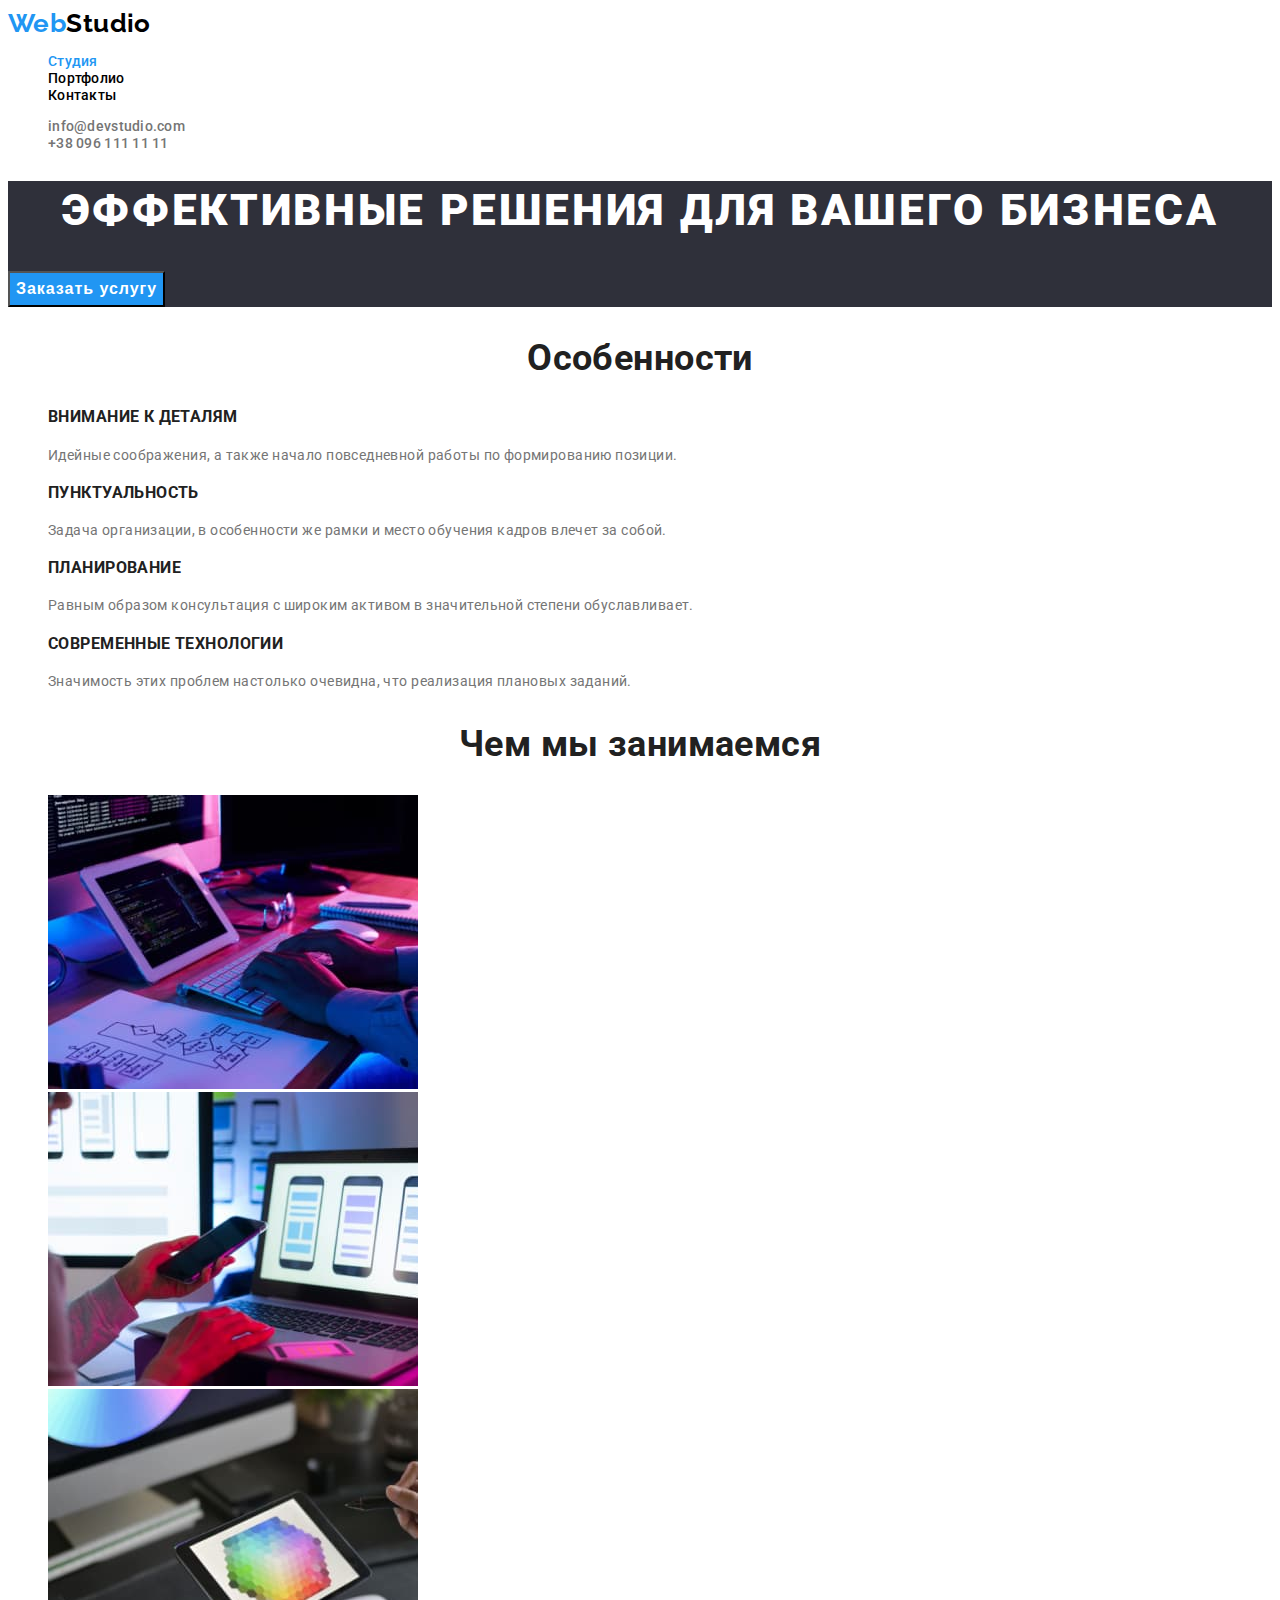
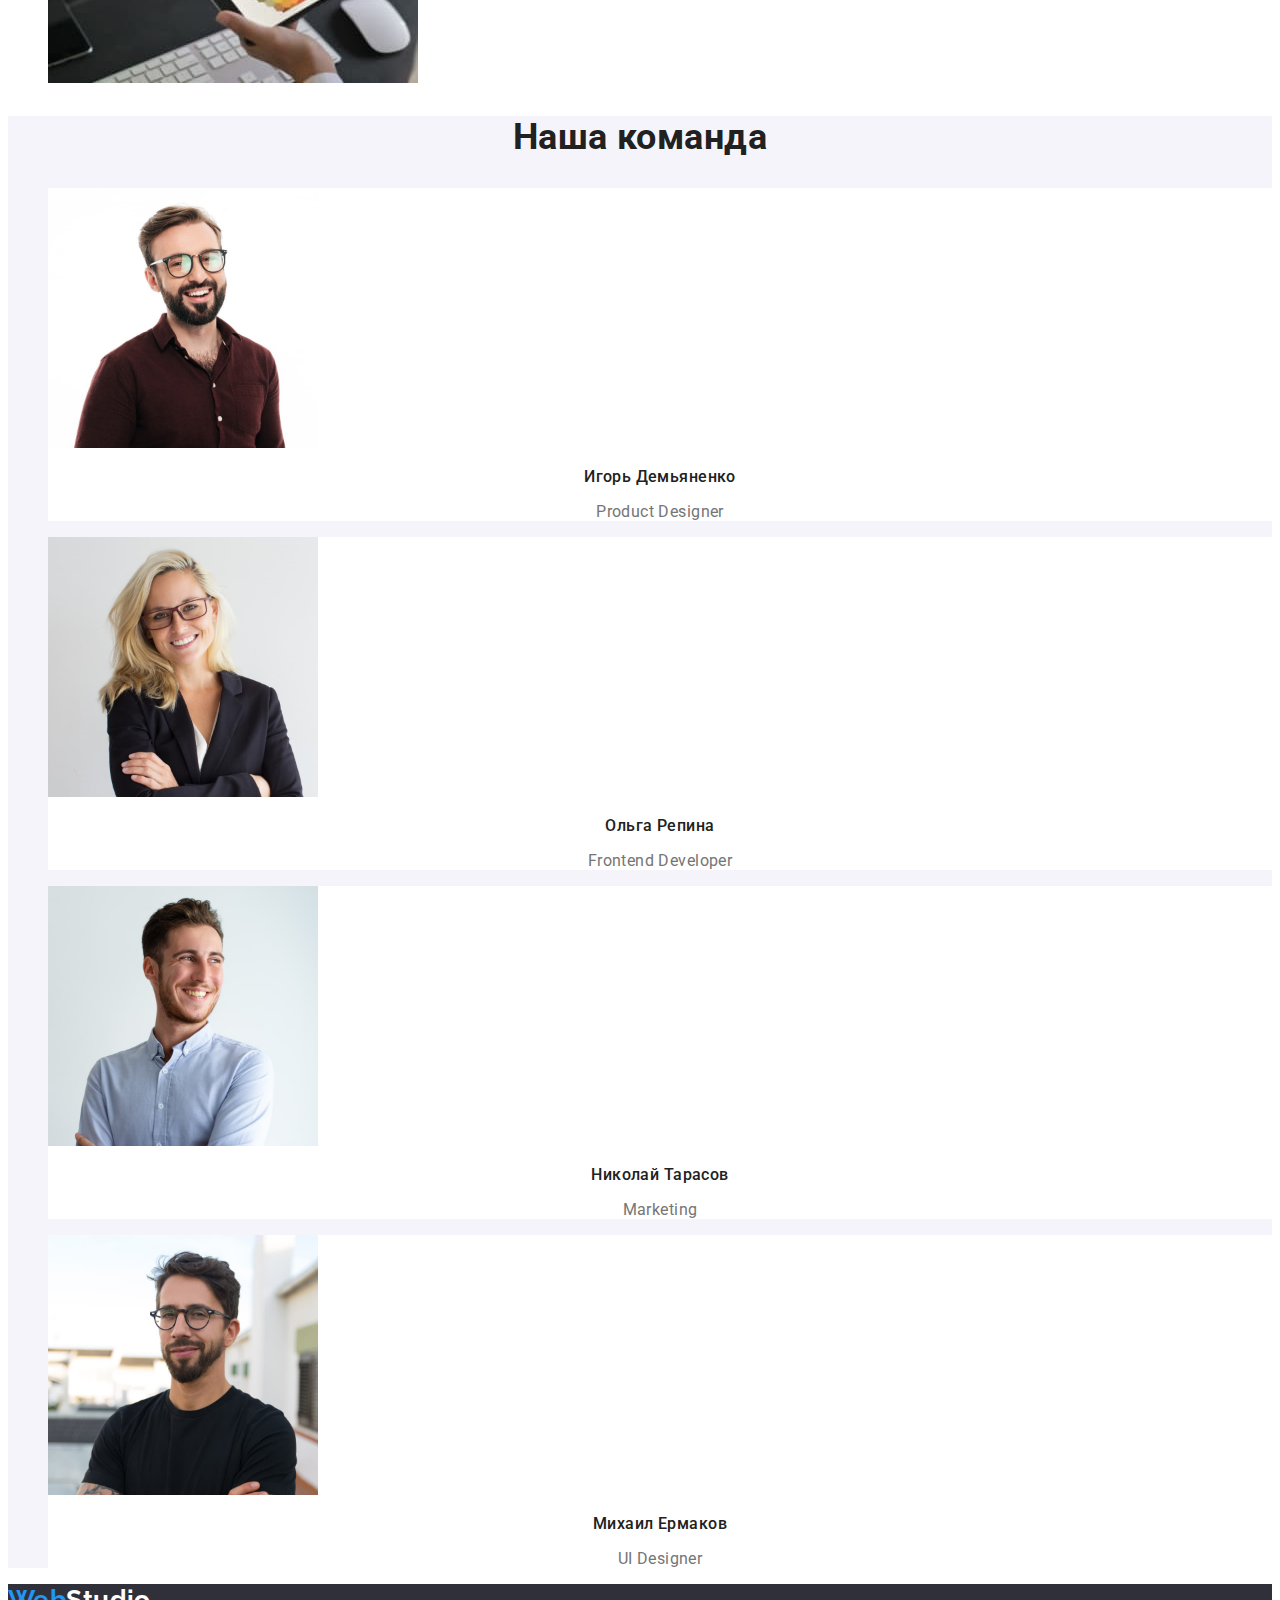
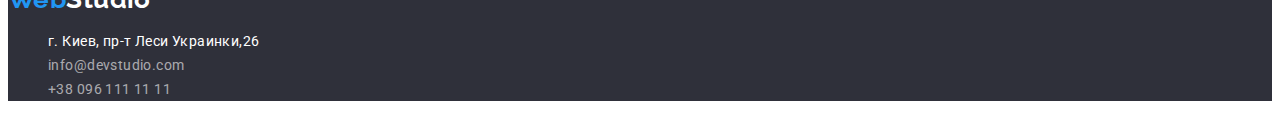
<file: index.html>
<!DOCTYPE html>
<html lang="ru">
  <head>
    <meta charset="UTF-8" />
    <meta http-equiv="X-UA-Compatible" content="IE=edge" />
    <meta name="viewport" content="width=device-width, initial-scale=1.0" />
    <title>WebStudio</title>
    <link rel="preconnect" href="https://fonts.googleapis.com" />
    <link rel="preconnect" href="https://fonts.gstatic.com" crossorigin />
    <link
      href="https://fonts.googleapis.com/css2?family=Raleway:wght@700&family=Roboto:wght@400;500;700;900&display=swap"
      rel="stylesheet"
    />
    <link rel="stylesheet" href="./css/styles.css" />
  </head>

  <body>
    <!-- Шапка сайта-->
    <header class="page-header">
      <!-- Навигация -->
      <nav class="nav">
        <a class="logo link" href="./index.html" lang="en"
          ><span class="logo-accent">Web</span>Studio</a
        >

        <ul class="nav-list list">
          <li class="nav-list-item">
            <a class="nav-list-link link current" href="./index.html">Студия</a>
          </li>
          <li class="nav-list-item">
            <a class="nav-list-link link" href="./portfolio.html">Портфолио</a>
          </li>
          <li class="nav-list-item">
            <a class="nav-list-link link" href="">Контакты</a>
          </li>
        </ul>
      </nav>

      <!-- Контакты -->
      <ul class="nav-contacts list">
        <li class="nav-contacts-item">
          <a class="nav-contacts-link link" href="mailto:info@devstudio.com"
            >info@devstudio.com</a
          >
        </li>
        <li class="nav-contacts-item">
          <a class="nav-contacts-link link" href="tel:+380961111111"
            >+38 096 111 11 11</a
          >
        </li>
      </ul>
    </header>

    <main>
      <!-- Герой -->
      <section class="hero">
        <h1 class="hero-title">Эффективные решения для вашего бизнеса</h1>
        <button class="button main" type="button">Заказать услугу</button>
      </section>

      <!-- Преимущества -->
      <section class="section">
        <h2 class="section-title">Особенности</h2>

        <ul class="section-items list">
          <li class="section-item">
            <h3 class="section-item-title">Внимание к деталям</h3>
            <p class="section-item-text">
              Идейные соображения, а также начало повседневной работы по
              формированию позиции.
            </p>
          </li>
          <li class="section-item">
            <h3 class="section-item-title">Пунктуальность</h3>
            <p class="section-item-text">
              Задача организации, в особенности же рамки и место обучения кадров
              влечет за собой.
            </p>
          </li>
          <li class="section-item">
            <h3 class="section-item-title">Планирование</h3>
            <p class="section-item-text">
              Равным образом консультация с широким активом в значительной
              степени обуславливает.
            </p>
          </li>
          <li class="section-item">
            <h3 class="section-item-title">Современные технологии</h3>
            <p class="section-item-text">
              Значимость этих проблем настолько очевидна, что реализация
              плановых заданий.
            </p>
          </li>
        </ul>
      </section>

      <!-- Портфолио -->
      <section class="section">
        <h2 class="section-title">Чем мы занимаемся</h2>

        <ul class="section-items list">
          <li class="section-item">
            <img
              src="./images/portfolio-1-web-site.jpg"
              alt="Программист работает над написанием кода"
              width="370"
              height="294"
            />
          </li>
          <li class="section-item">
            <img
              src="./images/portfolio-2-mobile-app.jpg"
              alt="Разработка мобильного приложения на ноутбуке"
              width="370"
              height="294"
            />
          </li>
          <li class="section-item">
            <img
              src="./images/portfolio-3-design.jpg"
              alt="Дизайнер, использующий планшет для работы с цветовой палитрой"
              width="370"
              height="294"
            />
          </li>
        </ul>
      </section>

      <!-- Участники команды -->
      <section class="section team">
        <h2 class="section-title">Наша команда</h2>

        <ul class="team-cards list">
          <li class="team-card">
            <img
              src="./images/team-1-product-designer.jpg"
              alt="Игорь Демьяненко, продакт-дизайнер"
              width="270"
              height="260"
            />
            <h3 class="team-card-title">Игорь Демьяненко</h3>
            <p class="team-card-text" lang="en">Product Designer</p>
          </li>
          <li class="team-card">
            <img
              src="./images/team-2-frontend-developer.jpg"
              alt="Ольга Репина, фронтенд разработчик"
              width="270"
              height="260"
            />
            <h3 class="team-card-title">Ольга Репина</h3>
            <p class="team-card-text" lang="en">Frontend Developer</p>
          </li>
          <li class="team-card">
            <img
              src="./images/team-3-marketing.jpg"
              alt="Николай Тарасов, маркетолог"
              width="270"
              height="260"
            />
            <h3 class="team-card-title">Николай Тарасов</h3>
            <p class="team-card-text" lang="en">Marketing</p>
          </li>
          <li class="team-card">
            <img
              src="./images/team-4-ui-designer.jpg"
              alt="Михаил Ермаков, дизайнер интерфейса"
              width="270"
              height="260"
            />
            <h3 class="team-card-title">Михаил Ермаков</h3>
            <p class="team-card-text" lang="en">UI Designer</p>
          </li>
        </ul>
      </section>
    </main>

    <footer class="footer">
      <a class="logo link" href="./index.html" lang="en">
        <span class="logo-accent">Web</span>Studio
      </a>
      <address class="contacts">
        <ul class="contacts-list list">
          <li class="contacts-item">
            <a
              class="contacts-link link"
              href="https://goo.gl/maps/6j3VHneAAfYVpwDq5"
              target="_blank"
              rel="noopener noreferrer nofollow"
            >
              г. Киев, пр-т Леси Украинки,26
            </a>
          </li>
          <li class="contacts-item">
            <a
              class="contacts-link link transparent"
              href="mailto:info@devstudio.com"
              >info@devstudio.com
            </a>
          </li>
          <li class="contacts-item">
            <a class="contacts-link link transparent" href="tel:+380961111111"
              >+38 096 111 11 11</a
            >
          </li>
        </ul>
      </address>
    </footer>
  </body>
</html>
</file>
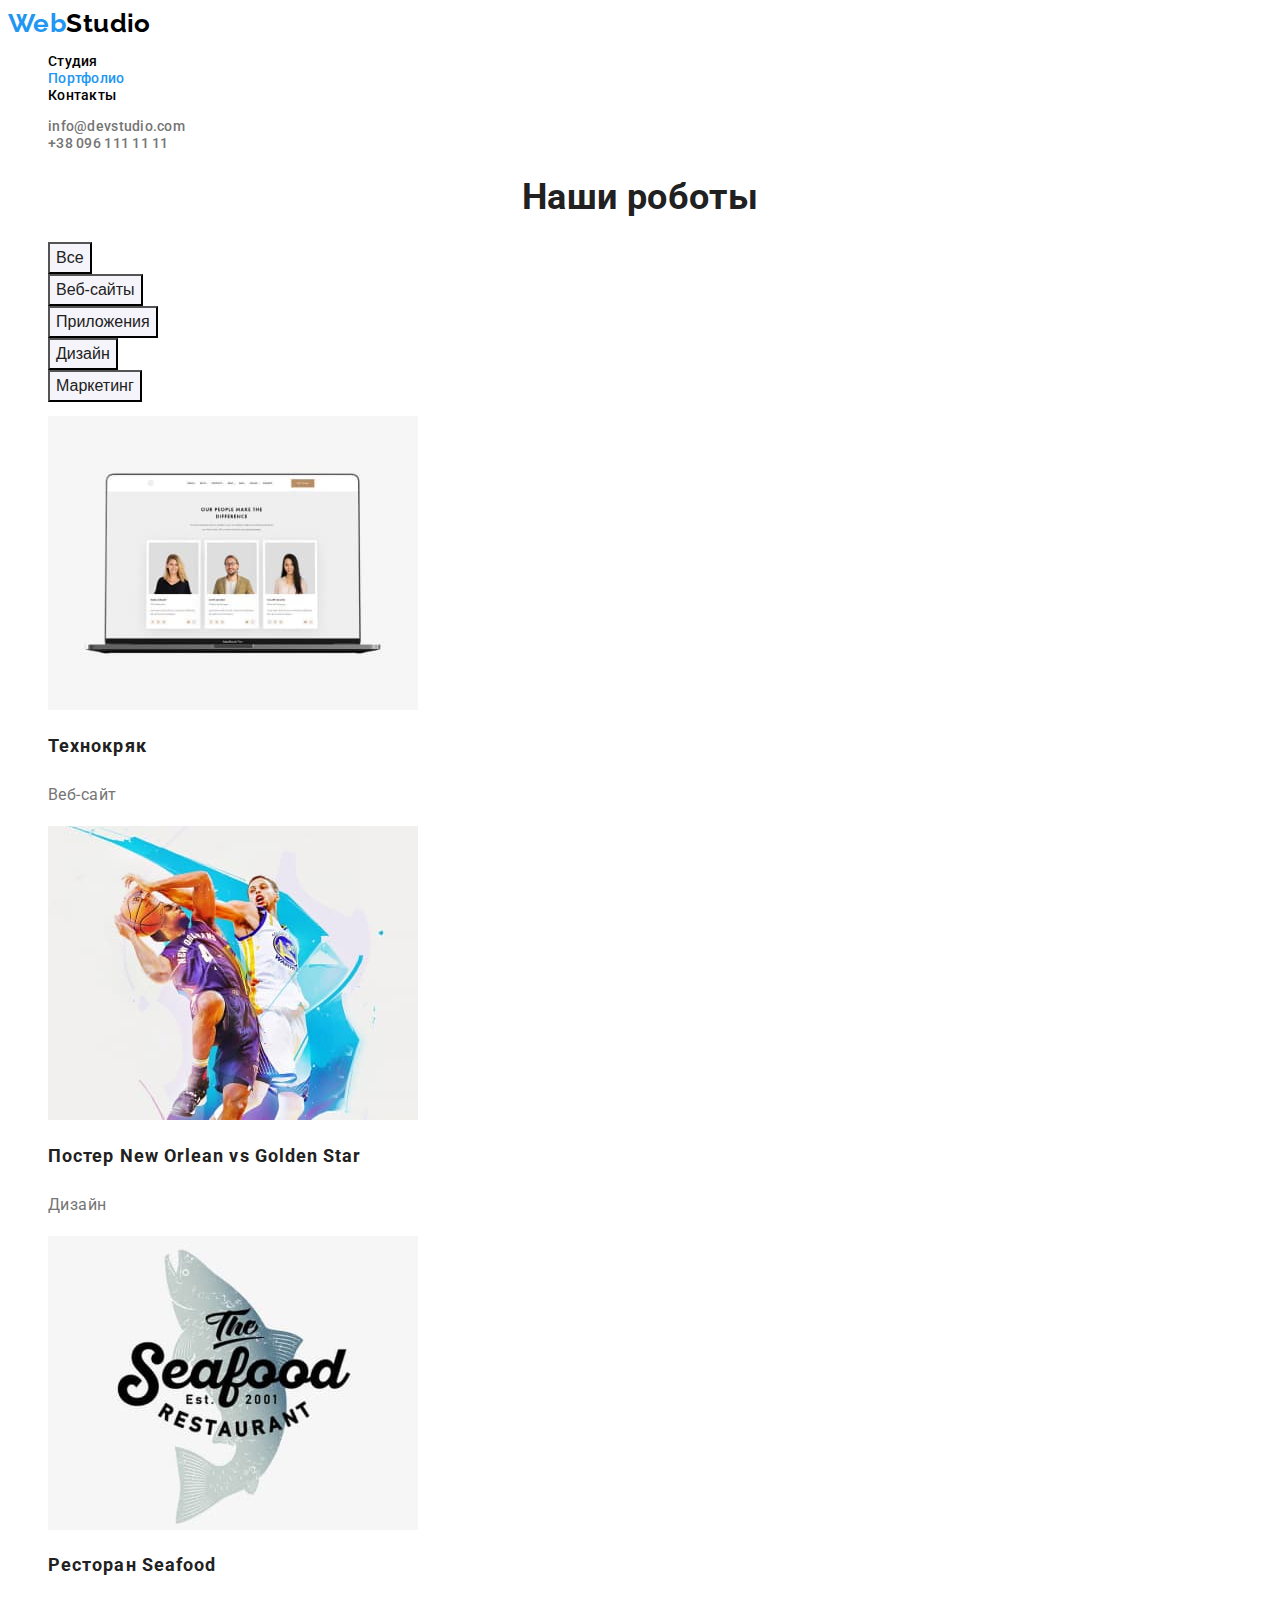
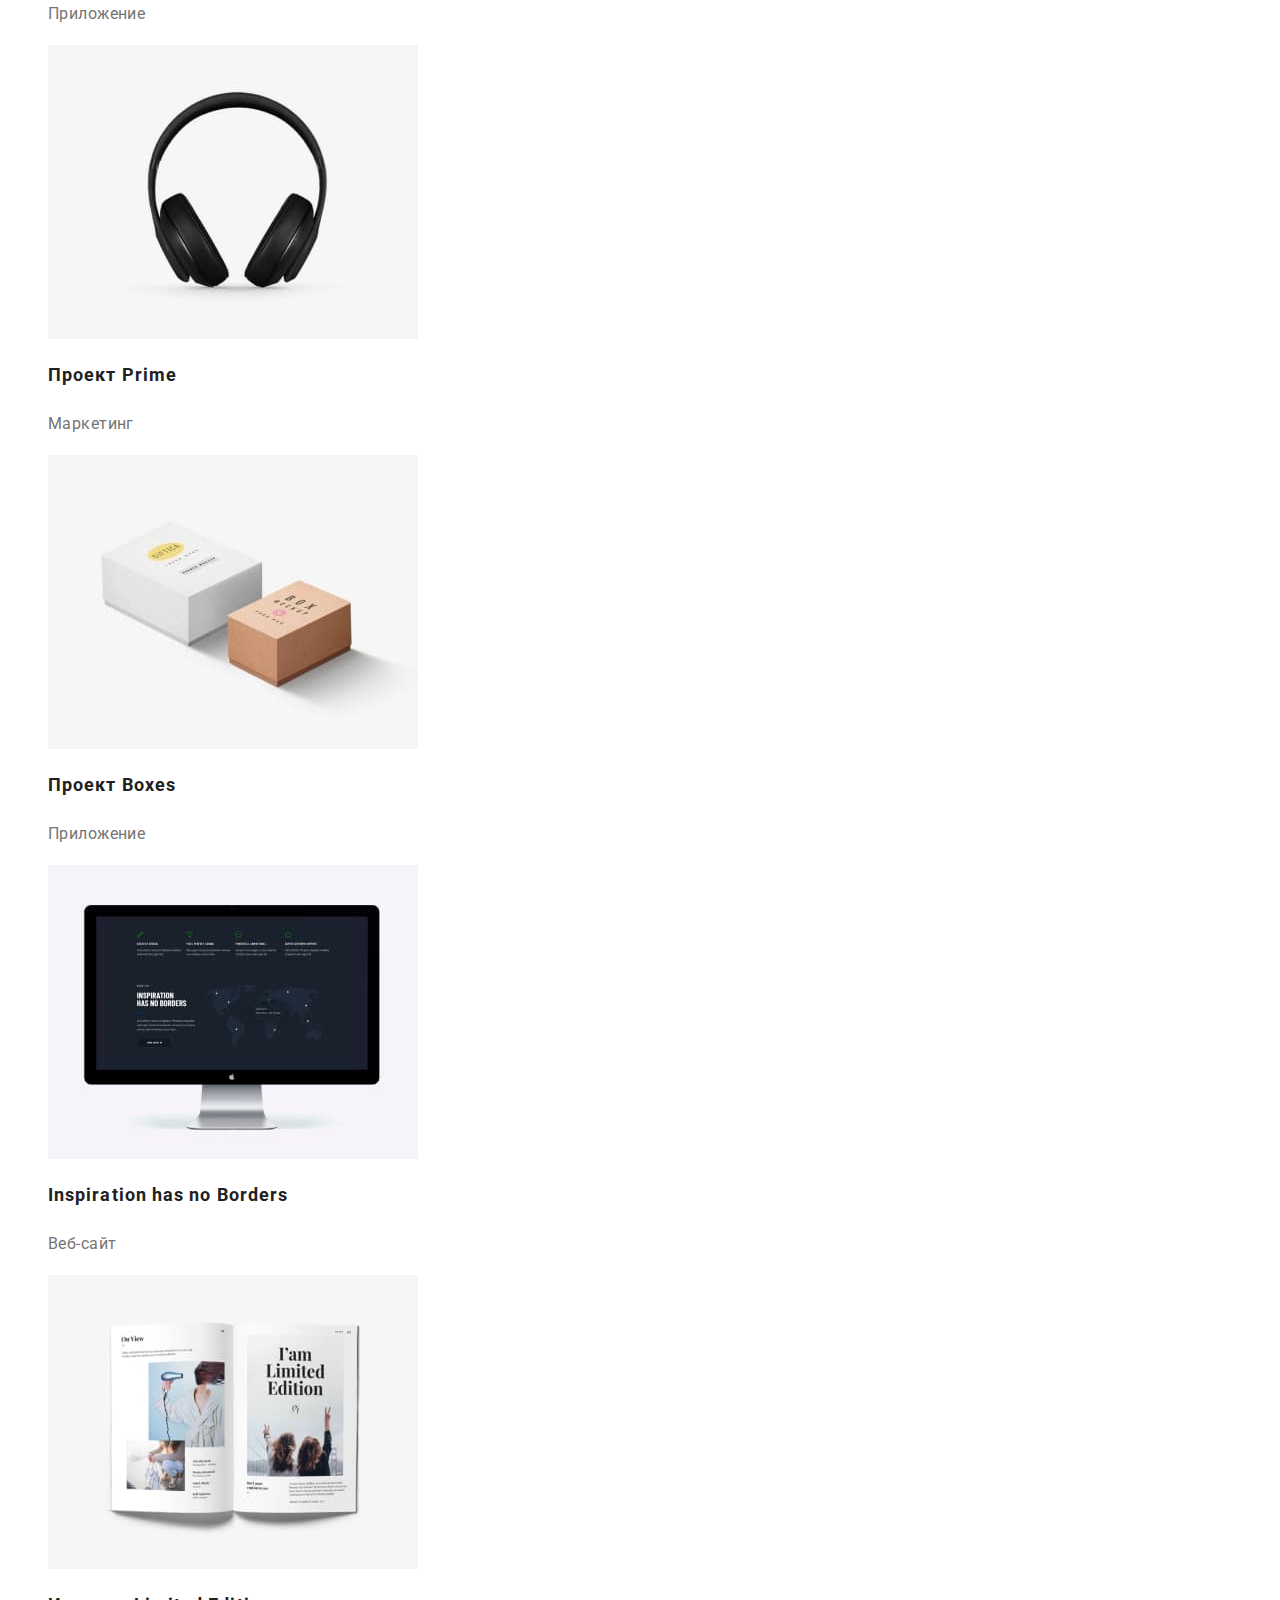
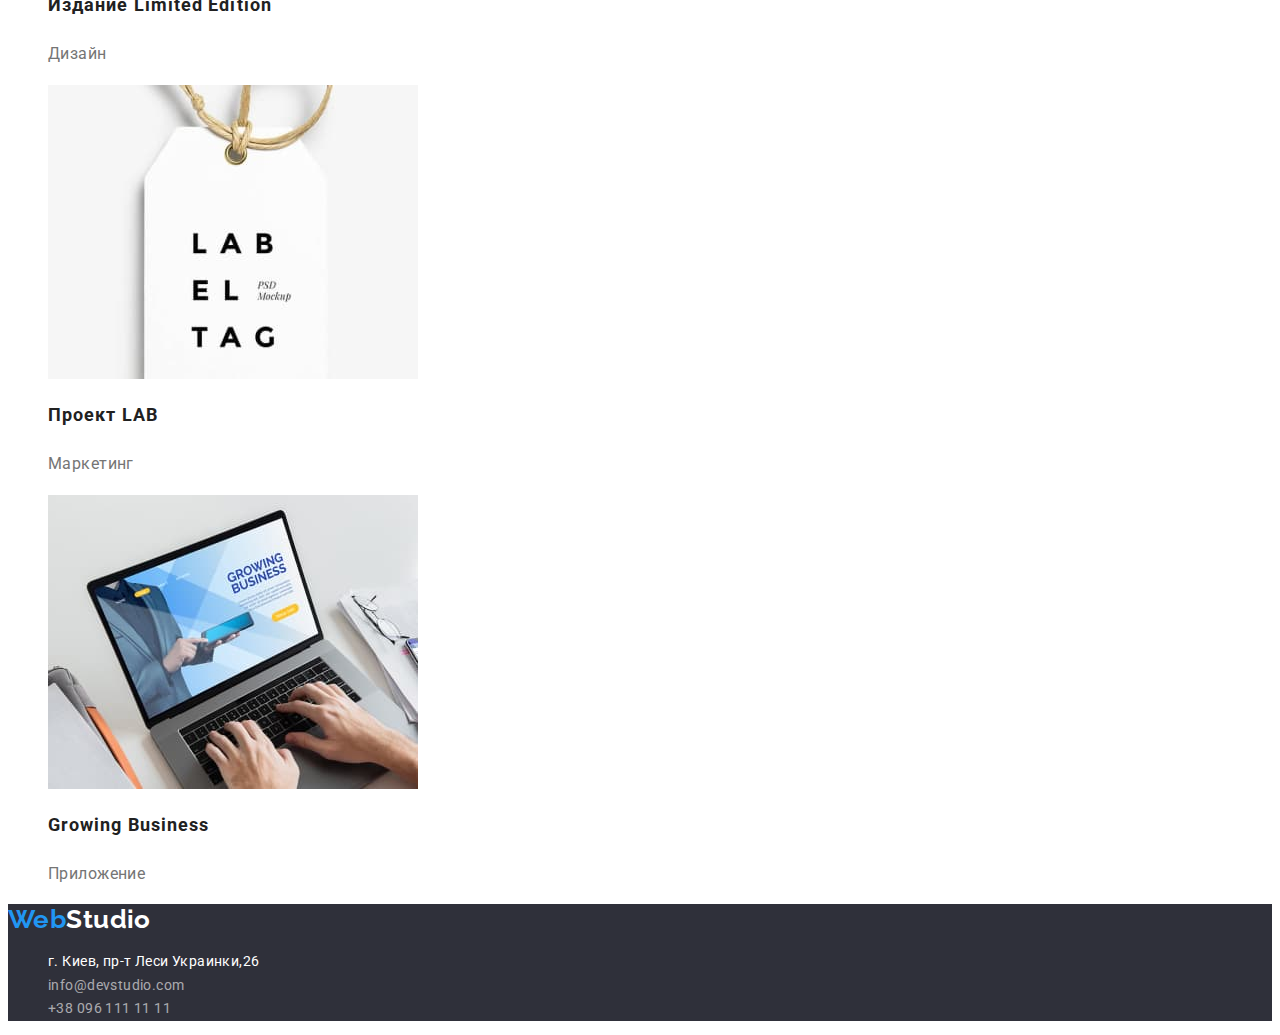
<file: portfolio.html>
<!DOCTYPE html>
<html lang="ru">
  <head>
    <meta charset="UTF-8" />
    <meta http-equiv="X-UA-Compatible" content="IE=edge" />
    <meta name="viewport" content="width=device-width, initial-scale=1.0" />
    <title>Portfolio</title>
    <link rel="preconnect" href="https://fonts.googleapis.com" />
    <link rel="preconnect" href="https://fonts.gstatic.com" crossorigin />
    <link
      href="https://fonts.googleapis.com/css2?family=Raleway:wght@700&family=Roboto:wght@400;500;700;900&display=swap"
      rel="stylesheet"
    />
    <link rel="stylesheet" href="./css/styles.css" />
  </head>

  <body>
    <!-- Шапка сайта-->
    <header class="page-header">
      <!-- Навигация -->
      <nav class="nav">
        <a class="logo link" href="./index.html" lang="en"
          ><span class="logo-accent">Web</span>Studio</a
        >

        <ul class="nav-list list">
          <li class="nav-list-item">
            <a class="nav-list-link link" href="./index.html">Студия</a>
          </li>
          <li class="nav-list-item">
            <a class="nav-list-link link current" href="./portfolio.html"
              >Портфолио</a
            >
          </li>
          <li class="nav-list-item">
            <a class="nav-list-link link" href="">Контакты</a>
          </li>
        </ul>
      </nav>

      <!-- Контакты -->
      <ul class="nav-contacts list">
        <li class="nav-contacts-item">
          <a class="nav-contacts-link link" href="mailto:info@devstudio.com"
            >info@devstudio.com</a
          >
        </li>
        <li class="nav-contacts-item">
          <a class="nav-contacts-link link" href="tel:+380961111111"
            >+38 096 111 11 11</a
          >
        </li>
      </ul>
    </header>

    <main>
      <section class="section">
        <h1 class="section-title">Наши роботы</h1>
        <ul class="filter list">
          <li class="filter-item">
            <button class="filter-button" type="button">Все</button>
          </li>
          <li>
            <button class="filter-button" type="button">Веб-сайты</button>
          </li>
          <li class="filter-item">
            <button class="filter-button" type="button">Приложения</button>
          </li>
          <li class="filter-item">
            <button class="filter-button" type="button">Дизайн</button>
          </li>
          <li class="filter-item">
            <button class="filter-button" type="button">Маркетинг</button>
          </li>
        </ul>

        <ul class="projects list">
          <li class="project-item">
            <a class="project-item-link" href="">
              <img
                src="./images/project-1-technokriak-website.jpg"
                alt="Страница веб-сайта с изображением команды компании"
                width="370"
                height="294"
              />
              <h2 class="project-item-title">Технокряк</h2>
              <p class="project-item-text">Веб-сайт</p>
            </a>
          </li>
          <li class="project-item">
            <a class="project-item-link" href="">
              <img
                src="./images/project-2-poster-design.jpg"
                alt="Один баскетболист блокирует бросок другого"
                width="370"
                height="294"
              />
              <h2 class="project-item-title">
                Постер New Orlean vs Golden Star
              </h2>
              <p class="project-item-text">Дизайн</p>
            </a>
          </li>
          <li class="project-item">
            <a class="project-item-link" href="">
              <img
                src="./images/project-3-seafood-restaurant-app.jpg"
                alt="Название ресторана и рыба на заднем фоне"
                width="370"
                height="294"
              />
              <h2 class="project-item-title">Ресторан Seafood</h2>
              <p class="project-item-text">Приложение</p>
            </a>
          </li>
          <li class="project-item">
            <a class="project-item-link" href="">
              <img
                src="./images/project-4-prime-project.jpg"
                alt="Черные наушники"
                width="370"
                height="294"
              />
              <h2 class="project-item-title">Проект Prime</h2>
              <p class="project-item-text">Маркетинг</p>
            </a>
          </li>
          <li class="project-item">
            <a class="project-item-link" href="">
              <img
                src="./images/project-5-boxes-project.jpg"
                alt="Две коробки с надписями"
                width="370"
                height="294"
              />
              <h2 class="project-item-title">Проект Boxes</h2>
              <p class="project-item-text">Приложение</p>
            </a>
          </li>
          <li class="project-item">
            <a class="project-item-link" href="">
              <img
                src="./images/project-6-inspiration-website.jpg"
                alt="Веб-сайт с изображением карты мира"
                width="370"
                height="294"
              />
              <h2 class="project-item-title">Inspiration has no Borders</h2>
              <p class="project-item-text">Веб-сайт</p>
            </a>
          </li>
          <li class="project-item">
            <a class="project-item-link" href="">
              <img
                src="./images/project-7-edition-design.jpg"
                alt="Разворот женского журнала"
                width="370"
                height="294"
              />
              <h2 class="project-item-title">Издание Limited Edition</h2>
              <p class="project-item-text">Дизайн</p>
            </a>
          </li>
          <li class="project-item">
            <a class="project-item-link" href="">
              <img
                src="./images/project-8-lab-project.jpg"
                alt="=Ярлык с надписью Label tag"
                width="370"
                height="294"
              />
              <h2 class="project-item-title">Проект LAB</h2>
              <p class="project-item-text">Маркетинг</p>
            </a>
          </li>
          <li class="project-item">
            <a class="project-item-link" href="">
              <img
                src="./images/project-9-business-app.jpg"
                alt="Изображение мужчины со смартфоном в руках на ноутбуке"
                width="370"
                height="294"
              />
              <h2 class="project-item-title">Growing Business</h2>
              <p class="project-item-text">Приложение</p>
            </a>
          </li>
        </ul>
      </section>
    </main>

    <footer class="footer">
      <a class="logo link" href="./index.html" lang="en">
        <span class="logo-accent">Web</span>Studio
      </a>
      <address class="contacts">
        <ul class="contacts-list list">
          <li class="contacts-item">
            <a
              class="contacts-link link"
              href="https://goo.gl/maps/6j3VHneAAfYVpwDq5"
              target="_blank"
              rel="noopener noreferrer nofollow"
            >
              г. Киев, пр-т Леси Украинки,26
            </a>
          </li>
          <li class="contacts-item">
            <a
              class="contacts-link link transparent"
              href="mailto:info@devstudio.com"
              >info@devstudio.com
            </a>
          </li>
          <li class="contacts-item">
            <a class="contacts-link link transparent" href="tel:+380961111111"
              >+38 096 111 11 11</a
            >
          </li>
        </ul>
      </address>
    </footer>
  </body>
</html>
</file>
<file: css/styles.css>
:root {
  --primary-text-color: #757575;
  --secondary-text-color: #212121;
  --accent-color: #2196f3;
  --logo-text-color: #000000;
  --contacts-text-color: rgba(255, 255, 255, 0.6);
  --primary-background-color: #ffffff;
  --secondary-background-color: #f5f4fa;
  --footer-background-color: #2f303a;
}

body {
  font-family: Roboto, sans-serif;
  font-size: 14px;
  letter-spacing: 0.03em;
  color: var(--primary-text-color);
  background-color: var(--primary-background-color);
}

.list {
  list-style: none;
}

/* Стили главной страницы */

/* Header */

.page-header {
  background-color: var(--primary-background-color);
}

/* Nav */

.logo {
  font-family: Raleway;
  font-weight: 700;
  font-size: 26px;
  line-height: 1.2;
}

.logo-accent {
  color: var(--accent-color);
}

.nav .link {
  text-decoration: none;
  color: var(--logo-text-color);
}

.nav-list-link {
  font-weight: 500;
  line-height: 1.14;
  letter-spacing: 0.02em;
  text-decoration: none;
  color: var(--secondary-text-color);
}

.nav-contacts-link {
  font-weight: 500;
  line-height: 1.14;
  letter-spacing: 0.02em;
  text-decoration: none;
  color: var(--primary-text-color);
}

.nav-list-link:hover,
.nav-list-link:focus,
.nav-list-link.current,
.nav-contacts-link:hover,
.nav-contacts-link:focus {
  color: var(--accent-color);
}

/* Hero */

.hero {
  background-color: var(--footer-background-color);
}

.hero-title {
  font-weight: 900;
  font-size: 44px;
  line-height: 1.36;
  text-align: center;
  letter-spacing: 0.06em;
  text-transform: uppercase;
  color: var(--primary-background-color);
}

.button.main {
  font-weight: 700;
  font-size: 16px;
  line-height: 1.87;
  letter-spacing: 0.06em;
  color: var(--primary-background-color);
  background-color: var(--accent-color);
  cursor: pointer;
}

/* Sections */

.section-title {
  font-weight: 700;
  font-size: 36px;
  line-height: 1.17;
  text-align: center;
  color: var(--secondary-text-color);
}

.section-item-title {
  font-weight: 700;
  line-height: 1.14;
  text-transform: uppercase;
  color: var(--secondary-text-color);
}

.section-item-text {
  line-height: 1.71;
}

/* Team  */

.team {
  background-color: var(--secondary-background-color);
}

.team-card {
  background-color: var(--primary-background-color);
}

.team-card-title {
  font-weight: 500;
  font-size: 16px;
  line-height: 1.19;
  text-align: center;
  color: var(--secondary-text-color);
}

.team-card-text {
  font-size: 16px;
  line-height: 1.19;
  text-align: center;
}

/* Footer */

.footer {
  background-color: var(--footer-background-color);
}

.footer .link {
  text-decoration: none;
  color: var(--primary-background-color);
}

.contacts-link {
  font-style: normal;
  line-height: 1.71;
}

.contacts-link.transparent {
  color: var(--contacts-text-color);
}

/* Стили Портфолио */

/* Filter buttons */

.filter-button {
  font-weight: 500;
  font-size: 16px;
  line-height: 1.62;
  color: var(--secondary-text-color);
  background-color: var(--secondary-background-color);
  cursor: pointer;
}

.filter-button:hover,
.filter-button:focus {
  color: var(--primary-background-color);
  background-color: var(--accent-color);
}

/* Section */

.project-item-link {
  text-decoration: none;
}

.project-item-title {
  font-weight: 700;
  font-size: 18px;
  line-height: 2;
  letter-spacing: 0.06em;
  color: var(--secondary-text-color);
}

.project-item-text {
  font-size: 16px;
  line-height: 1.87;
  color: var(--primary-text-color);
}
</file>
